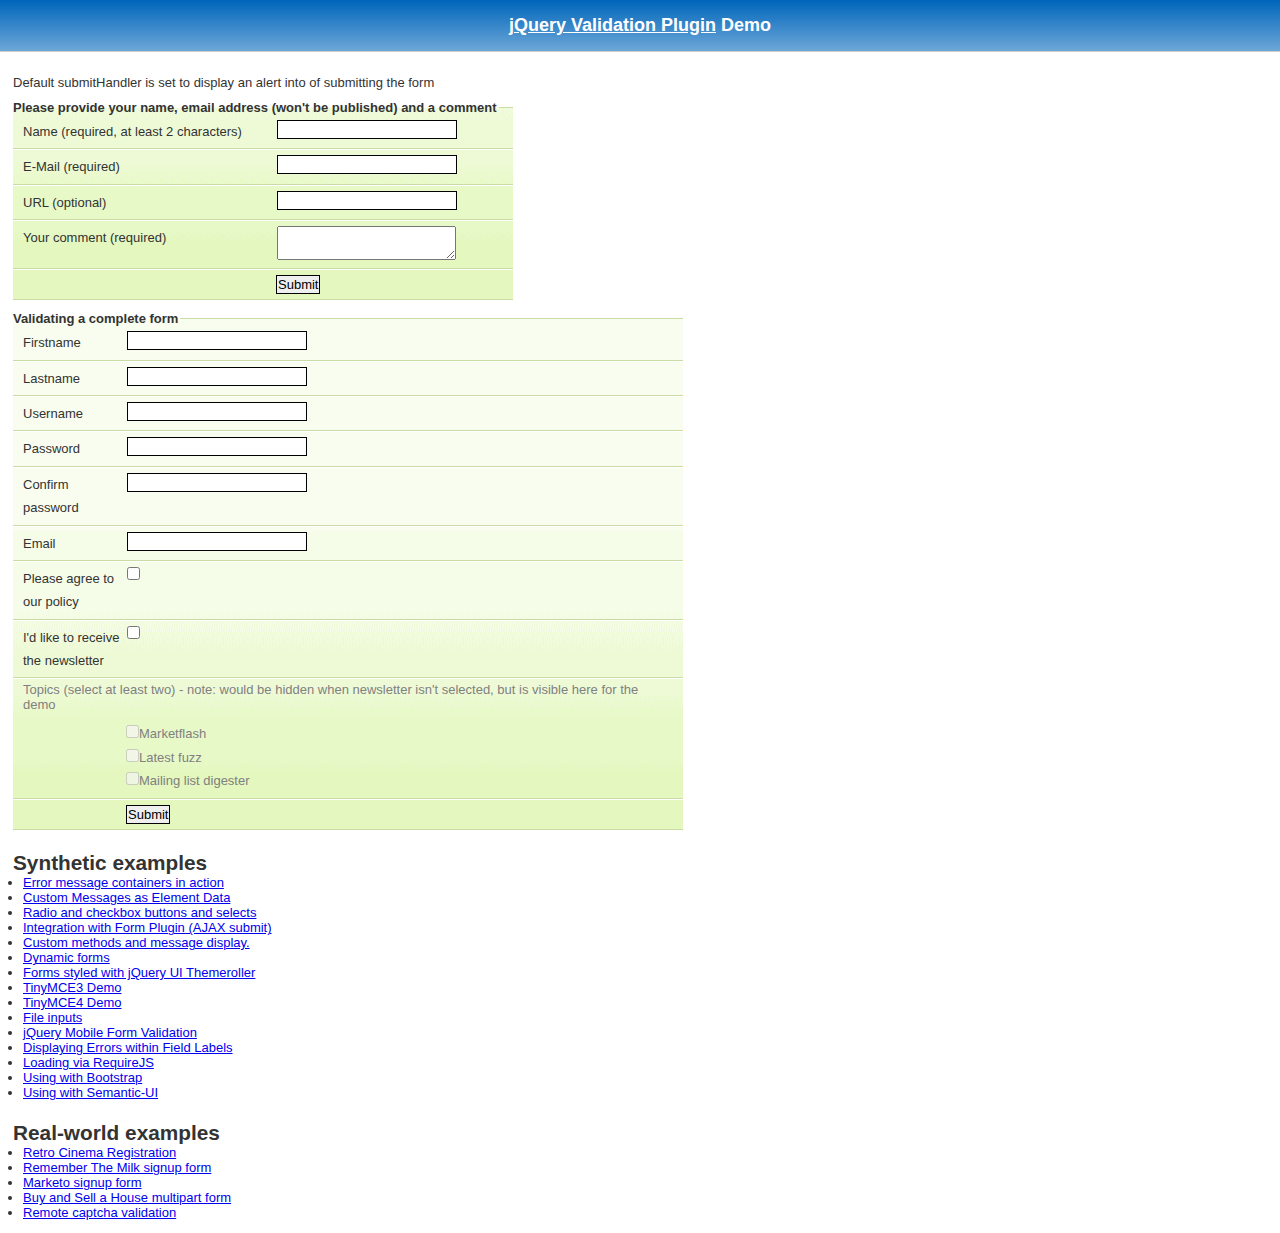
<file: juery-validation/demo/index.html>
<!DOCTYPE html>
<html lang="en">
<head>
	<meta charset="utf-8">
	<title>jQuery validation plug-in - main demo</title>
	<link rel="stylesheet" href="css/screen.css">
	<script src="../lib/jquery.js"></script>
	<script src="../dist/jquery.validate.js"></script>
	<script>
	$.validator.setDefaults({
		submitHandler: function() {
			alert("submitted!");
		}
	});

	$().ready(function() {
		// validate the comment form when it is submitted
		$("#commentForm").validate();

		// validate signup form on keyup and submit
		$("#signupForm").validate({
			rules: {
				firstname: "required",
				lastname: "required",
				username: {
					required: true,
					minlength: 2
				},
				password: {
					required: true,
					minlength: 5
				},
				confirm_password: {
					required: true,
					minlength: 5,
					equalTo: "#password"
				},
				email: {
					required: true,
					email: true
				},
				topic: {
					required: "#newsletter:checked",
					minlength: 2
				},
				agree: "required"
			},
			messages: {
				firstname: "Please enter your firstname",
				lastname: "Please enter your lastname",
				username: {
					required: "Please enter a username",
					minlength: "Your username must consist of at least 2 characters"
				},
				password: {
					required: "Please provide a password",
					minlength: "Your password must be at least 5 characters long"
				},
				confirm_password: {
					required: "Please provide a password",
					minlength: "Your password must be at least 5 characters long",
					equalTo: "Please enter the same password as above"
				},
				email: "Please enter a valid email address",
				agree: "Please accept our policy",
				topic: "Please select at least 2 topics"
			}
		});

		// propose username by combining first- and lastname
		$("#username").focus(function() {
			var firstname = $("#firstname").val();
			var lastname = $("#lastname").val();
			if (firstname && lastname && !this.value) {
				this.value = firstname + "." + lastname;
			}
		});

		//code to hide topic selection, disable for demo
		var newsletter = $("#newsletter");
		// newsletter topics are optional, hide at first
		var inital = newsletter.is(":checked");
		var topics = $("#newsletter_topics")[inital ? "removeClass" : "addClass"]("gray");
		var topicInputs = topics.find("input").attr("disabled", !inital);
		// show when newsletter is checked
		newsletter.click(function() {
			topics[this.checked ? "removeClass" : "addClass"]("gray");
			topicInputs.attr("disabled", !this.checked);
		});
	});
	</script>
	<style>
	#commentForm {
		width: 500px;
	}
	#commentForm label {
		width: 250px;
	}
	#commentForm label.error, #commentForm input.submit {
		margin-left: 253px;
	}
	#signupForm {
		width: 670px;
	}
	#signupForm label.error {
		margin-left: 10px;
		width: auto;
		display: inline;
	}
	#newsletter_topics label.error {
		display: none;
		margin-left: 103px;
	}
	</style>
</head>
<body>
<h1 id="banner"><a href="https://jqueryvalidation.org/">jQuery Validation Plugin</a> Demo</h1>
<div id="main">
	<p>Default submitHandler is set to display an alert into of submitting the form</p>
	<form class="cmxform" id="commentForm" method="get" action="">
		<fieldset>
			<legend>Please provide your name, email address (won't be published) and a comment</legend>
			<p>
				<label for="cname">Name (required, at least 2 characters)</label>
				<input id="cname" name="name" minlength="2" type="text" required>
			</p>
			<p>
				<label for="cemail">E-Mail (required)</label>
				<input id="cemail" type="email" name="email" required>
			</p>
			<p>
				<label for="curl">URL (optional)</label>
				<input id="curl" type="url" name="url">
			</p>
			<p>
				<label for="ccomment">Your comment (required)</label>
				<textarea id="ccomment" name="comment" required></textarea>
			</p>
			<p>
				<input class="submit" type="submit" value="Submit">
			</p>
		</fieldset>
	</form>
	<form class="cmxform" id="signupForm" method="get" action="">
		<fieldset>
			<legend>Validating a complete form</legend>
			<p>
				<label for="firstname">Firstname</label>
				<input id="firstname" name="firstname" type="text">
			</p>
			<p>
				<label for="lastname">Lastname</label>
				<input id="lastname" name="lastname" type="text">
			</p>
			<p>
				<label for="username">Username</label>
				<input id="username" name="username" type="text">
			</p>
			<p>
				<label for="password">Password</label>
				<input id="password" name="password" type="password">
			</p>
			<p>
				<label for="confirm_password">Confirm password</label>
				<input id="confirm_password" name="confirm_password" type="password">
			</p>
			<p>
				<label for="email">Email</label>
				<input id="email" name="email" type="email">
			</p>
			<p>
				<label for="agree">Please agree to our policy</label>
				<input type="checkbox" class="checkbox" id="agree" name="agree">
			</p>
			<p>
				<label for="newsletter">I'd like to receive the newsletter</label>
				<input type="checkbox" class="checkbox" id="newsletter" name="newsletter">
			</p>
			<fieldset id="newsletter_topics">
				<legend>Topics (select at least two) - note: would be hidden when newsletter isn't selected, but is visible here for the demo</legend>
				<label for="topic_marketflash">
					<input type="checkbox" id="topic_marketflash" value="marketflash" name="topic">Marketflash
				</label>
				<label for="topic_fuzz">
					<input type="checkbox" id="topic_fuzz" value="fuzz" name="topic">Latest fuzz
				</label>
				<label for="topic_digester">
					<input type="checkbox" id="topic_digester" value="digester" name="topic">Mailing list digester
				</label>
				<label for="topic" class="error">Please select at least two topics you'd like to receive.</label>
			</fieldset>
			<p>
				<input class="submit" type="submit" value="Submit">
			</p>
		</fieldset>
	</form>
	<h3>Synthetic examples</h3>
	<ul>
		<li><a href="errorcontainer-demo.html">Error message containers in action</a>
		</li>
		<li><a href="custom-messages-data-demo.html">Custom Messages as Element Data</a>
		</li>
		<li><a href="radio-checkbox-select-demo.html">Radio and checkbox buttons and selects</a>
		</li>
		<li><a href="ajaxSubmit-integration-demo.html">Integration with Form Plugin (AJAX submit)</a>
		</li>
		<li><a href="custom-methods-demo.html">Custom methods and message display.</a>
		</li>
		<li><a href="dynamic-totals.html">Dynamic forms</a>
		</li>
		<li><a href="themerollered.html">Forms styled with jQuery UI Themeroller</a>
		</li>
		<li><a href="tinymce/">TinyMCE3 Demo</a>
		</li>
		<li><a href="tinymce4/">TinyMCE4 Demo</a>
		</li>
		<li><a href="file_input.html">File inputs</a>
		</li>
		<li><a href="jquerymobile.html">jQuery Mobile Form Validation</a>
		</li>
		<li><a href="errors-within-labels.html">Displaying Errors within Field Labels</a>
		</li>
		<li><a href="requirejs/index.html">Loading via RequireJS</a>
		</li>
		<li><a href="bootstrap/index.html">Using with Bootstrap</a>
		</li>
		<li><a href="semantic-ui/index.html">Using with Semantic-UI</a>
		</li>
	</ul>
	<h3>Real-world examples</h3>
	<ul>
		<li><a href="cinema/">Retro Cinema Registration</a></li>
		<li><a href="milk/">Remember The Milk signup form</a></li>
		<li><a href="marketo/">Marketo signup form</a></li>
		<li><a href="multipart/">Buy and Sell a House multipart form</a></li>
		<li><a href="captcha/">Remote captcha validation</a></li>
	</ul>
</div>
</body>
</html>
</file>
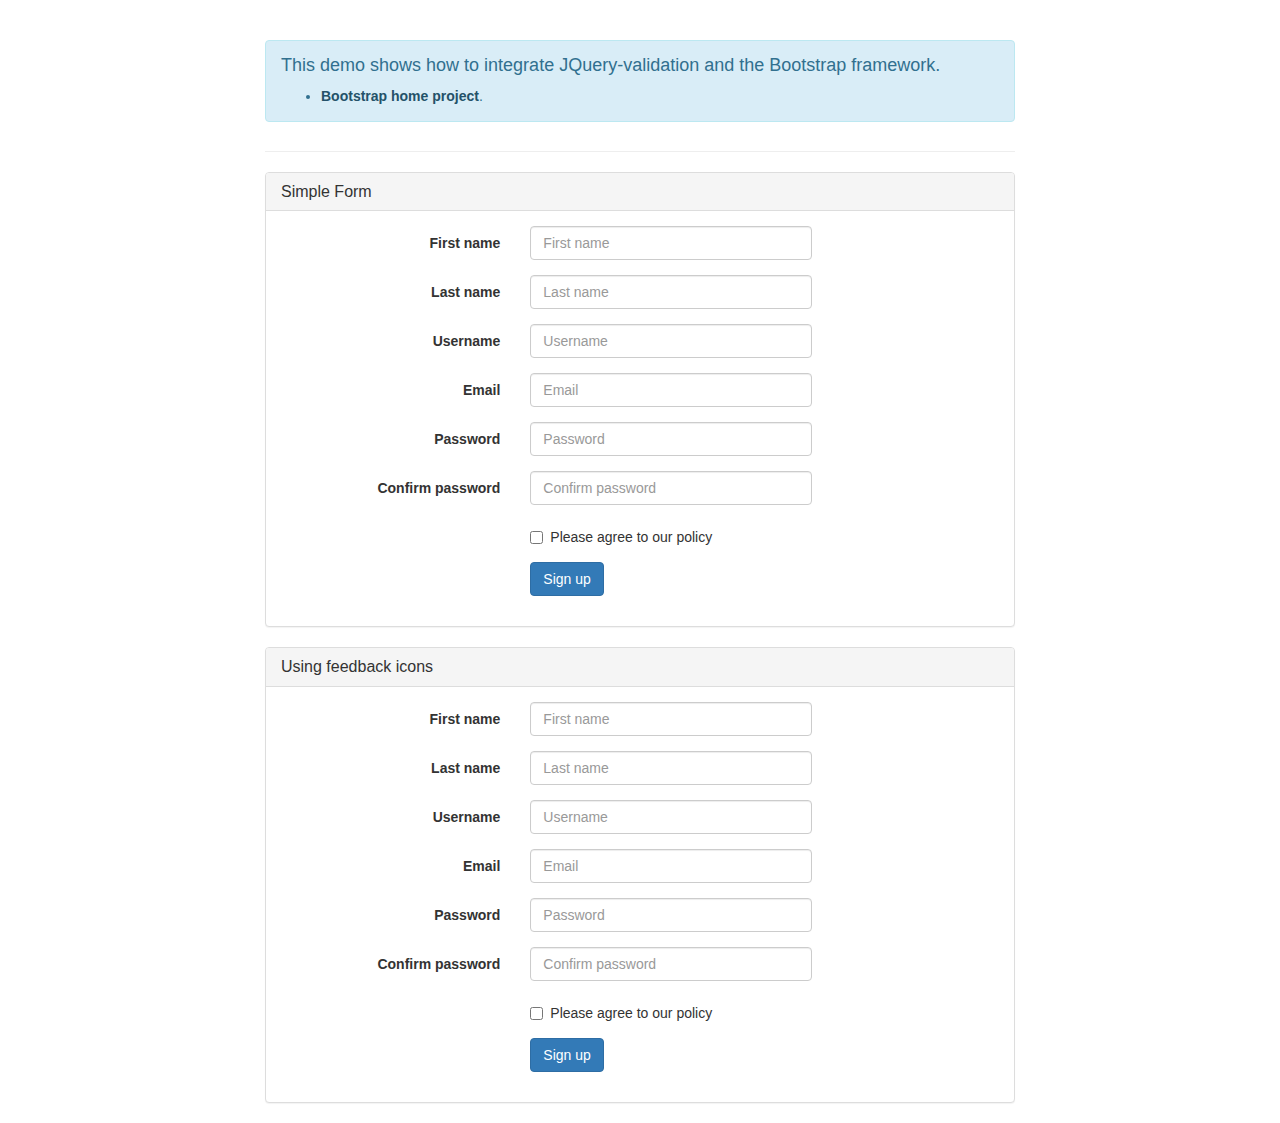
<file: juery-validation/demo/bootstrap/index.html>
<!DOCTYPE html>
<html>
<head>
	<title>JQuery-validation demo | Bootstrap</title>

	<link rel="stylesheet" href="https://maxcdn.bootstrapcdn.com/bootstrap/3.3.5/css/bootstrap.min.css" />

	<script type="text/javascript" src="../../lib/jquery-1.11.1.js"></script>
	<script type="text/javascript" src="../../dist/jquery.validate.js"></script>
</head>
<body>
	<div class="container">
		<div class="row">
			<div class="col-sm-8 col-sm-offset-2">
				<div class="page-header">
					<div class="alert alert-info" role="alert">
						<h4>This demo shows how to integrate JQuery-validation and the Bootstrap framework.</h4>
						<ul>
							<li><a href="https://getbootstrap.com/" class="alert-link">Bootstrap home project</a>.</li>
						</ul>
					</div>
				</div>

				<div class="panel panel-default">
					<div class="panel-heading">
						<h3 class="panel-title">Simple Form</h3>
					</div>
					<div class="panel-body">
						<form id="signupForm" method="post" class="form-horizontal" action="">
							<div class="form-group">
								<label class="col-sm-4 control-label" for="firstname">First name</label>
								<div class="col-sm-5">
									<input type="text" class="form-control" id="firstname" name="firstname" placeholder="First name" />
								</div>
							</div>

							<div class="form-group">
								<label class="col-sm-4 control-label" for="lastname">Last name</label>
								<div class="col-sm-5">
									<input type="text" class="form-control" id="lastname" name="lastname" placeholder="Last name" />
								</div>
							</div>

							<div class="form-group">
								<label class="col-sm-4 control-label" for="username">Username</label>
								<div class="col-sm-5">
									<input type="text" class="form-control" id="username" name="username" placeholder="Username" />
								</div>
							</div>

							<div class="form-group">
								<label class="col-sm-4 control-label" for="email">Email</label>
								<div class="col-sm-5">
									<input type="text" class="form-control" id="email" name="email" placeholder="Email" />
								</div>
							</div>

							<div class="form-group">
								<label class="col-sm-4 control-label" for="password">Password</label>
								<div class="col-sm-5">
									<input type="password" class="form-control" id="password" name="password" placeholder="Password" />
								</div>
							</div>

							<div class="form-group">
								<label class="col-sm-4 control-label" for="confirm_password">Confirm password</label>
								<div class="col-sm-5">
									<input type="password" class="form-control" id="confirm_password" name="confirm_password" placeholder="Confirm password" />
								</div>
							</div>

							<div class="form-group">
								<div class="col-sm-5 col-sm-offset-4">
									<div class="checkbox">
										<label>
											<input type="checkbox" id="agree" name="agree" value="agree" />Please agree to our policy
										</label>
									</div>
								</div>
							</div>

							<div class="form-group">
								<div class="col-sm-9 col-sm-offset-4">
									<button type="submit" class="btn btn-primary" name="signup" value="Sign up">Sign up</button>
								</div>
							</div>
						</form>
					</div>
				</div>

				<div class="panel panel-default">
					<div class="panel-heading">
						<h3 class="panel-title">Using feedback icons</h3>
					</div>
					<div class="panel-body">
						<form id="signupForm1" method="post" class="form-horizontal" action="">
							<div class="form-group">
								<label class="col-sm-4 control-label" for="firstname1">First name</label>
								<div class="col-sm-5">
									<input type="text" class="form-control" id="firstname1" name="firstname1" placeholder="First name" />
								</div>
							</div>

							<div class="form-group">
								<label class="col-sm-4 control-label" for="lastname1">Last name</label>
								<div class="col-sm-5">
									<input type="text" class="form-control" id="lastname1" name="lastname1" placeholder="Last name" />
								</div>
							</div>

							<div class="form-group">
								<label class="col-sm-4 control-label" for="username1">Username</label>
								<div class="col-sm-5">
									<input type="text" class="form-control" id="username1" name="username1" placeholder="Username" />
								</div>
							</div>

							<div class="form-group">
								<label class="col-sm-4 control-label" for="email1">Email</label>
								<div class="col-sm-5">
									<input type="text" class="form-control" id="email1" name="email1" placeholder="Email" />
								</div>
							</div>

							<div class="form-group">
								<label class="col-sm-4 control-label" for="password1">Password</label>
								<div class="col-sm-5">
									<input type="password" class="form-control" id="password1" name="password1" placeholder="Password" />
								</div>
							</div>

							<div class="form-group">
								<label class="col-sm-4 control-label" for="confirm_password1">Confirm password</label>
								<div class="col-sm-5">
									<input type="password" class="form-control" id="confirm_password1" name="confirm_password1" placeholder="Confirm password" />
								</div>
							</div>

							<div class="form-group">
								<div class="col-sm-5 col-sm-offset-4">
									<div class="checkbox">
										<label>
											<input type="checkbox" id="agree1" name="agree1" value="agree" />Please agree to our policy
										</label>
									</div>
								</div>
							</div>

							<div class="form-group">
								<div class="col-sm-9 col-sm-offset-4">
									<button type="submit" class="btn btn-primary" name="signup1" value="Sign up">Sign up</button>
								</div>
							</div>
						</form>
					</div>
				</div>
			</div>
		</div>
	</div>
	<script type="text/javascript">
		$.validator.setDefaults( {
			submitHandler: function () {
				alert( "submitted!" );
			}
		} );

		$( document ).ready( function () {
			$( "#signupForm" ).validate( {
				rules: {
					firstname: "required",
					lastname: "required",
					username: {
						required: true,
						minlength: 2
					},
					password: {
						required: true,
						minlength: 5
					},
					confirm_password: {
						required: true,
						minlength: 5,
						equalTo: "#password"
					},
					email: {
						required: true,
						email: true
					},
					agree: "required"
				},
				messages: {
					firstname: "Please enter your firstname",
					lastname: "Please enter your lastname",
					username: {
						required: "Please enter a username",
						minlength: "Your username must consist of at least 2 characters"
					},
					password: {
						required: "Please provide a password",
						minlength: "Your password must be at least 5 characters long"
					},
					confirm_password: {
						required: "Please provide a password",
						minlength: "Your password must be at least 5 characters long",
						equalTo: "Please enter the same password as above"
					},
					email: "Please enter a valid email address",
					agree: "Please accept our policy"
				},
				errorElement: "em",
				errorPlacement: function ( error, element ) {
					// Add the `help-block` class to the error element
					error.addClass( "help-block" );

					if ( element.prop( "type" ) === "checkbox" ) {
						error.insertAfter( element.parent( "label" ) );
					} else {
						error.insertAfter( element );
					}
				},
				highlight: function ( element, errorClass, validClass ) {
					$( element ).parents( ".col-sm-5" ).addClass( "has-error" ).removeClass( "has-success" );
				},
				unhighlight: function (element, errorClass, validClass) {
					$( element ).parents( ".col-sm-5" ).addClass( "has-success" ).removeClass( "has-error" );
				}
			} );

			$( "#signupForm1" ).validate( {
				rules: {
					firstname1: "required",
					lastname1: "required",
					username1: {
						required: true,
						minlength: 2
					},
					password1: {
						required: true,
						minlength: 5
					},
					confirm_password1: {
						required: true,
						minlength: 5,
						equalTo: "#password1"
					},
					email1: {
						required: true,
						email: true
					},
					agree1: "required"
				},
				messages: {
					firstname1: "Please enter your firstname",
					lastname1: "Please enter your lastname",
					username1: {
						required: "Please enter a username",
						minlength: "Your username must consist of at least 2 characters"
					},
					password1: {
						required: "Please provide a password",
						minlength: "Your password must be at least 5 characters long"
					},
					confirm_password1: {
						required: "Please provide a password",
						minlength: "Your password must be at least 5 characters long",
						equalTo: "Please enter the same password as above"
					},
					email1: "Please enter a valid email address",
					agree1: "Please accept our policy"
				},
				errorElement: "em",
				errorPlacement: function ( error, element ) {
					// Add the `help-block` class to the error element
					error.addClass( "help-block" );

					// Add `has-feedback` class to the parent div.form-group
					// in order to add icons to inputs
					element.parents( ".col-sm-5" ).addClass( "has-feedback" );

					if ( element.prop( "type" ) === "checkbox" ) {
						error.insertAfter( element.parent( "label" ) );
					} else {
						error.insertAfter( element );
					}

					// Add the span element, if doesn't exists, and apply the icon classes to it.
					if ( !element.next( "span" )[ 0 ] ) {
						$( "<span class='glyphicon glyphicon-remove form-control-feedback'></span>" ).insertAfter( element );
					}
				},
				success: function ( label, element ) {
					// Add the span element, if doesn't exists, and apply the icon classes to it.
					if ( !$( element ).next( "span" )[ 0 ] ) {
						$( "<span class='glyphicon glyphicon-ok form-control-feedback'></span>" ).insertAfter( $( element ) );
					}
				},
				highlight: function ( element, errorClass, validClass ) {
					$( element ).parents( ".col-sm-5" ).addClass( "has-error" ).removeClass( "has-success" );
					$( element ).next( "span" ).addClass( "glyphicon-remove" ).removeClass( "glyphicon-ok" );
				},
				unhighlight: function ( element, errorClass, validClass ) {
					$( element ).parents( ".col-sm-5" ).addClass( "has-success" ).removeClass( "has-error" );
					$( element ).next( "span" ).addClass( "glyphicon-ok" ).removeClass( "glyphicon-remove" );
				}
			} );
		} );
	</script>
</body>
</html>
</file>
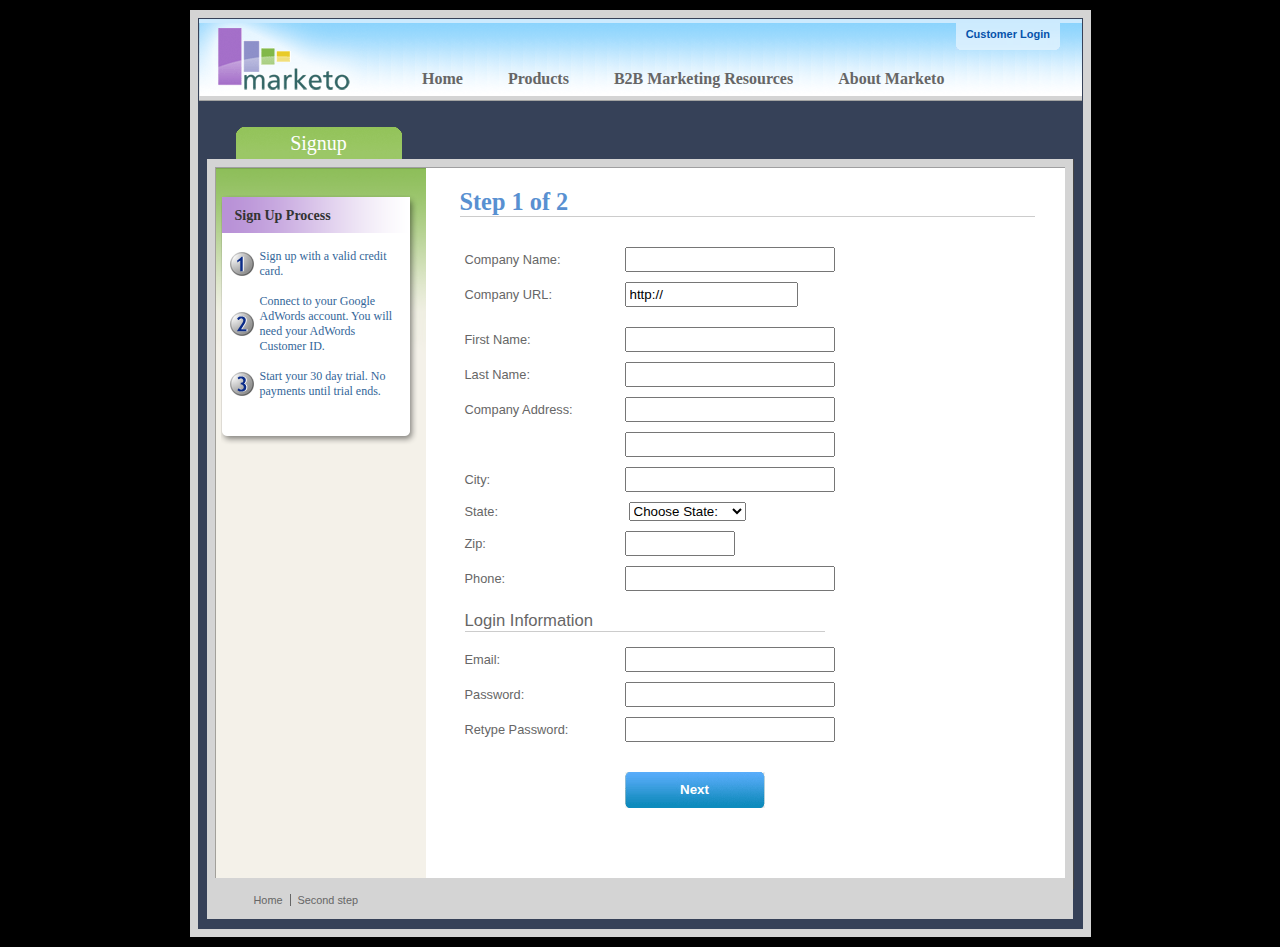
<file: juery-validation/demo/marketo/index.html>
<!DOCTYPE html>
<html lang="en">
<head>
	<meta charset="utf-8">
	<title>Subscription Signup | Marketo</title>
	<script src="../../lib/jquery.js"></script>
	<script src="../../lib/jquery.mockjax.js"></script>
	<script src="../../dist/jquery.validate.js"></script>
	<script src="jquery.maskedinput.js"></script>
	<script src="mktSignup.js"></script>
	<link rel="stylesheet" href="stylesheet.css">
</head>
<body>
<!-- start page wrapper -->
<div id="letterbox">
	<!-- start header container -->
	<div id="header-background">
		<div class="nav-global-container">
			<div class="login">
				<a href="#">
					<span></span>Customer Login</a>
			</div>
			<div class="logo">
				<a href="#">
					<img src="images/logo_marketo.gif" width="168" height="73" alt="Marketo">
				</a>
			</div>
			<div class="nav-global">
				<ul>
					<li>
						<a href="#" class="nav-g01">
							<span></span>Home</a>
					</li>
					<li>
						<a href="#" class="nav-g02">
							<span></span>Products</a>
					</li>
					<li>
						<a href="#" class="nav-g04">
							<span></span>B2B Marketing Resources</a>
					</li>
					<li>
						<a href="#" class="nav-g05">
							<span></span>About Marketo</a>
					</li>
				</ul>
			</div>
		</div>
	</div>
	<!-- end header container -->
	<div class="line-grey-tier"></div>
	<!-- start page container 2 div-->
	<div id="page-container" class="resize">
		<div id="page-content-inner" class="resize">
			<!-- start col-main -->
			<div id="col-main" class="resize" style="">
				<!-- start main content -->
				<div class="main-content resize">
					<div class="action-container" style="display:none;"></div>
					<h1>Step 1 of 2</h1>
					<p>
					</p>
					<br clear="all">
					<div>
						<form id="profileForm" type="actionForm" action="step2.htm" method="get">
							<div class="error" style="display:none;">
								<img src="images/warning.gif" alt="Warning!" width="24" height="24" style="float:left; margin: -5px 10px 0px 0px;">
								<span></span>.
								<br clear="all">
							</div>
							<table cellpadding="0" cellspacing="0" border="0">
								<tr>
									<td class="label">
										<label for="co_name">Company Name:</label>
									</td>
									<td class="field">
										<input id="co_name" class="required" maxlength="40" name="co_name" size="20" type="text" tabindex="1" value="">
									</td>
								</tr>
								<tr>
									<td class="label">
										<label for="co_url">Company URL:</label>
									</td>
									<td class="field">
										<input id="co_url" class="required defaultInvalid url" maxlength="40" name="co_url" style="width:163px" type="text" tabindex="2" value="http://">
									</td>
								</tr>
								<tr>
									<td>
									<td>
								</tr>
								<tr>
									<td class="label">
										<label for="first_name">First Name:</label>
									</td>
									<td class="field">
										<input id="first_name" class="required" maxlength="40" name="first_name" size="20" type="text" tabindex="3" value="">
									</td>
								</tr>
								<tr>
									<td class="label">
										<label for="last_name">Last Name:</label>
									</td>
									<td class="field">
										<input id="last_name" class="required" maxlength="40" name="last_name" size="20" type="text" tabindex="4" value="">
									</td>
								</tr>
								<tr>
									<td class="label">
										<label for="address1">Company Address:</label>
									</td>
									<td class="field">
										<input maxlength="40" class="required" name="address1" size="20" type="text" tabindex="5" value="">
									</td>
								</tr>
								<tr>
									<td class="label"></td>
									<td class="field">
										<input maxlength="40" name="address2" size="20" type="text" tabindex="6" value="">
									</td>
								</tr>
								<tr>
									<td class="label">
										<label for="city">City:</label>
									</td>
									<td class="field">
										<input maxlength="40" class="required" name="city" size="20" type="text" tabindex="7" value="">
									</td>
								</tr>
								<tr>
									<td class="label">
										<label for="state">State:</label>
									</td>
									<td class="field">
										<select id="state" class="required" name="state" style="margin-left: 4px;" tabindex="8">
											<option value="">Choose State:</option>
											<option value="AL">Alabama</option>
											<option value="AK">Alaska</option>
											<option value="AZ">Arizona</option>
											<option value="AR">Arkansas</option>
											<option value="CA">California</option>
											<option value="CO">Colorado</option>
											<option value="CT">Connecticut</option>
											<option value="DE">Delaware</option>
											<option value="FL">Florida</option>
											<option value="GA">Georgia</option>
											<option value="HI">Hawaii</option>
											<option value="ID">Idaho</option>
											<option value="IL">Illinois</option>
											<option value="IN">Indiana</option>
											<option value="IA">Iowa</option>
											<option value="KS">Kansas</option>
											<option value="KY">Kentucky</option>
											<option value="LA">Louisiana</option>
											<option value="ME">Maine</option>
											<option value="MD">Maryland</option>
											<option value="MA">Massachusetts</option>
											<option value="MI">Michigan</option>
											<option value="MN">Minnesota</option>
											<option value="MS">Mississippi</option>
											<option value="MO">Missouri</option>
											<option value="MT">Montana</option>
											<option value="NE">Nebraska</option>
											<option value="NV">Nevada</option>
											<option value="NH">New Hampshire</option>
											<option value="NJ">New Jersey</option>
											<option value="NM">New Mexico</option>
											<option value="NY">New York</option>
											<option value="NC">North Carolina</option>
											<option value="ND">North Dakota</option>
											<option value="OH">Ohio</option>
											<option value="OK">Oklahoma</option>
											<option value="OR">Oregon</option>
											<option value="PA">Pennsylvania</option>
											<option value="RI">Rhode Island</option>
											<option value="SC">South Carolina</option>
											<option value="SD">South Dakota</option>
											<option value="TN">Tennessee</option>
											<option value="TX">Texas</option>
											<option value="UT">Utah</option>
											<option value="VT">Vermont</option>
											<option value="VA">Virginia</option>
											<option value="WA">Washington</option>
											<option value="WV">West Virginia</option>
											<option value="WI">Wisconsin</option>
											<option value="WY">Wyoming</option>
										</select>
									</td>
								</tr>
								<tr>
									<td class="label">
										<label for="zip">Zip:</label>
									</td>
									<td class="field">
										<input maxlength="10" name="zip" style="width: 100px" type="text" class="required zipcode" tabindex="9" value="">
									</td>
								</tr>
								<tr>
									<td class="label">
										<label for="phone">Phone:</label>
									</td>
									<td class="field">
										<input id="phone" maxlength="14" name="phone" type="text" class="required phone" tabindex="10" value="">
									</td>
								</tr>
								<tr>
									<td colspan="2">
										<h2 style="border-bottom: 1px solid #CCCCCC;">Login Information</h2>
									</td>
								</tr>
								<tr>
									<td class="label">
										<label for="email">Email:</label>
									</td>
									<td class="field">
										<input id="email" class="required email" remote="emails.action" maxlength="40" name="email" size="20" type="text" tabindex="11" value="">
									</td>
								</tr>
								<tr>
									<td class="label">
										<label for="password1">Password:</label>
									</td>
									<td class="field">
										<input id="password1" class="required password" maxlength="40" name="password1" size="20" type="password" tabindex="12" value="">
									</td>
								</tr>
								<tr>
									<td class="label">
										<label for="password2">Retype Password:</label>
									</td>
									<td class="field">
										<input id="password2" class="required" equalTo="#password1" maxlength="40" name="password2" size="20" type="password" tabindex="13" value="">
										<div class="formError"></div>
									</td>
								</tr>
								<tr>
									<td></td>
									<td>
										<div class="buttonSubmit">
											<span></span>
											<input class="formButton" type="submit" value="Next" style="width: 140px" tabindex="14">
										</div>
									</td>
								</tr>
							</table>
							<br>
							<br>
						</form>
						<br clear="all">
					</div>
				</div>
				<!-- end main content -->
				<br>
			</div>
			<!-- end col-main -->
			<!-- start left col -->
			<div id="col-left" class="nav-left-back empty resize" style="position: absolute; min-height: 450px;">
				<div class="col-left-header-tab" style="position: absolute;">Signup</div>
				<div class="nav-left"></div>
				<div class="left-nav-callout png" style="top: 15px; margin-bottom: 100px;">
					<img src="images/left-nav-callout-long.png" class="png" alt="">
					<h6>Sign Up Process</h6>
					<a style="background-image: url(images/step1-24.gif); font-weight: normal; text-decoration: none; cursor: default;">Sign up with a valid credit card.</a>
					<a style="background-image: url(images/step2-24.gif); font-weight: normal; text-decoration: none; cursor: default;">Connect to your Google AdWords account.  You will need your AdWords Customer ID.</a>
					<a style="background-image: url(images/step3-24.gif); font-weight: normal; text-decoration: none; cursor: default;">Start your 30 day trial.  No payments until trial ends.</a>
				</div>
				<div class="footerAddress">
					<b>Marketo Inc.</b>
					<br>1710 S. Amphlett Blvd.
					<br>San Mateo, CA 94402 USA
					<br>
				</div>
				<br clear="all">
			</div>
			<!-- end left col -->
		</div>
	</div>
	<!-- end page container 2 divs-->
	<div id="footer-container" align="center">
		<div class="footer">
			<ul>
				<li><a href="..">Home</a>
				</li>
				<li class="line-off"><a href="step2.htm">Second step</a>
				</li>
			</ul>
		</div>
	</div>
	<!-- end page wrapper -->
</div>
</body>
</html>
</file>
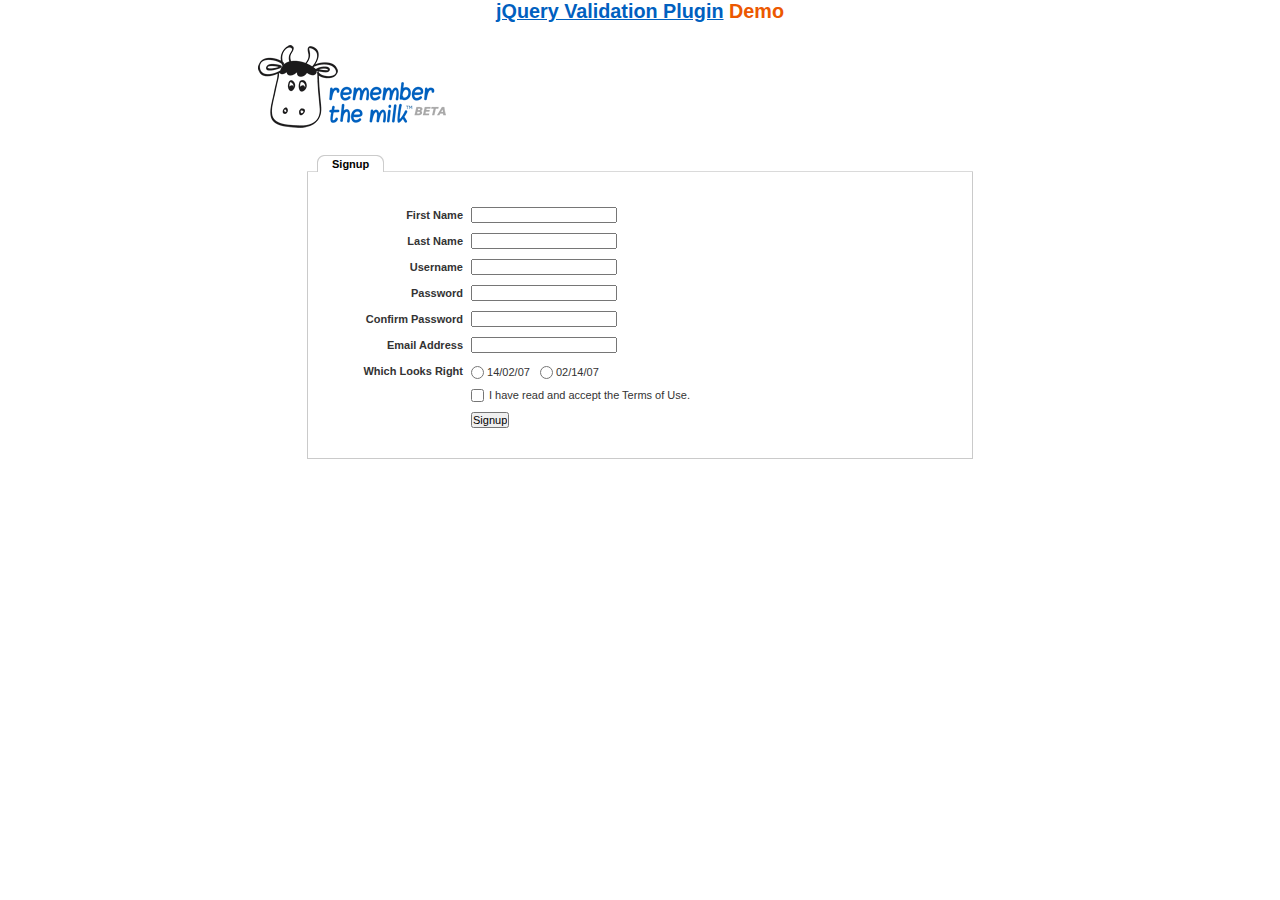
<file: juery-validation/demo/milk/index.html>
<!DOCTYPE html>
<html lang="en">
<head>
	<meta charset="utf-8">
	<title>Remember The Milk signup form - jQuery Validate plugin demo - with friendly permission from the RTM team</title>
	<link rel="stylesheet" href="milk.css">
	<script src="../../lib/jquery.js"></script>
	<script src="../../lib/jquery.mockjax.js"></script>
	<script src="../../dist/jquery.validate.js"></script>
	<script>
	$(document).ready(function() {
		$.mockjax({
			url: "emails.action",
			response: function(settings) {
				var email = settings.data.email,
					emails = ["glen@marketo.com", "george@bush.gov", "me@god.com", "aboutface@cooper.com", "steam@valve.com", "bill@gates.com"];
				this.responseText = "true";
				if ($.inArray(email, emails) !== -1) {
					this.responseText = "false";
				}
			},
			responseTime: 500
		});

		$.mockjax({
			url: "users.action",
			response: function(settings) {
				var user = settings.data.username,
					users = ["asdf", "Peter", "Peter2", "George"];
				this.responseText = "true";
				if ($.inArray(user, users) !== -1) {
					this.responseText = "false";
				}
			},
			responseTime: 500
		});

		// validate signup form on keyup and submit
		var validator = $("#signupform").validate({
			rules: {
				firstname: "required",
				lastname: "required",
				username: {
					required: true,
					minlength: 2,
					remote: "users.action"
				},
				password: {
					required: true,
					minlength: 5
				},
				password_confirm: {
					required: true,
					minlength: 5,
					equalTo: "#password"
				},
				email: {
					required: true,
					email: true,
					remote: "emails.action"
				},
				dateformat: "required",
				terms: "required"
			},
			messages: {
				firstname: "Enter your firstname",
				lastname: "Enter your lastname",
				username: {
					required: "Enter a username",
					minlength: jQuery.validator.format("Enter at least {0} characters"),
					remote: jQuery.validator.format("{0} is already in use")
				},
				password: {
					required: "Provide a password",
					minlength: jQuery.validator.format("Enter at least {0} characters")
				},
				password_confirm: {
					required: "Repeat your password",
					minlength: jQuery.validator.format("Enter at least {0} characters"),
					equalTo: "Enter the same password as above"
				},
				email: {
					required: "Please enter a valid email address",
					minlength: "Please enter a valid email address",
					remote: jQuery.validator.format("{0} is already in use")
				},
				dateformat: "Choose your preferred dateformat",
				terms: " "
			},
			// the errorPlacement has to take the table layout into account
			errorPlacement: function(error, element) {
				if (element.is(":radio"))
					error.appendTo(element.parent().next().next());
				else if (element.is(":checkbox"))
					error.appendTo(element.next());
				else
					error.appendTo(element.parent().next());
			},
			// specifying a submitHandler prevents the default submit, good for the demo
			submitHandler: function() {
				alert("submitted!");
			},
			// set this class to error-labels to indicate valid fields
			success: function(label) {
				// set &nbsp; as text for IE
				label.html("&nbsp;").addClass("checked");
			},
			highlight: function(element, errorClass) {
				$(element).parent().next().find("." + errorClass).removeClass("checked");
			}
		});

		// propose username by combining first- and lastname
		$("#username").focus(function() {
			var firstname = $("#firstname").val();
			var lastname = $("#lastname").val();
			if (firstname && lastname && !this.value) {
				this.value = (firstname + "." + lastname).toLowerCase();
			}
		});
	});
	</script>
</head>
<body>
<h1 id="banner"><a href="https://jqueryvalidation.org/">jQuery Validation Plugin</a> Demo</h1>
<div id="main">
	<div id="content">
		<div id="header">
			<div id="headerlogo">
				<img src="milk.png" alt="Remember The Milk">
			</div>
		</div>
		<div style="clear: both;">
			<div></div>
		</div>
		<div class="content">
			<div id="signupbox">
				<div id="signuptab">
					<ul>
						<li id="signupcurrent"><a href=" ">Signup</a>
						</li>
					</ul>
				</div>
				<div id="signupwrap">
					<form id="signupform" autocomplete="off" method="get" action="">
						<table>
							<tr>
								<td class="label">
									<label id="lfirstname" for="firstname">First Name</label>
								</td>
								<td class="field">
									<input id="firstname" name="firstname" type="text" value="" maxlength="100">
								</td>
								<td class="status"></td>
							</tr>
							<tr>
								<td class="label">
									<label id="llastname" for="lastname">Last Name</label>
								</td>
								<td class="field">
									<input id="lastname" name="lastname" type="text" value="" maxlength="100">
								</td>
								<td class="status"></td>
							</tr>
							<tr>
								<td class="label">
									<label id="lusername" for="username">Username</label>
								</td>
								<td class="field">
									<input id="username" name="username" type="text" value="" maxlength="50">
								</td>
								<td class="status"></td>
							</tr>
							<tr>
								<td class="label">
									<label id="lpassword" for="password">Password</label>
								</td>
								<td class="field">
									<input id="password" name="password" type="password" maxlength="50" value="">
								</td>
								<td class="status"></td>
							</tr>
							<tr>
								<td class="label">
									<label id="lpassword_confirm" for="password_confirm">Confirm Password</label>
								</td>
								<td class="field">
									<input id="password_confirm" name="password_confirm" type="password" maxlength="50" value="">
								</td>
								<td class="status"></td>
							</tr>
							<tr>
								<td class="label">
									<label id="lemail" for="email">Email Address</label>
								</td>
								<td class="field">
									<input id="email" name="email" type="text" value="" maxlength="150">
								</td>
								<td class="status"></td>
							</tr>
							<tr>
								<td class="label">
									<label>Which Looks Right</label>
								</td>
								<td class="field" colspan="2" style="vertical-align: top; padding-top: 2px;">
									<table>
										<tbody>
											<tr>
												<td style="padding-right: 5px;">
													<input id="dateformat_eu" name="dateformat" type="radio" value="0">
													<label id="ldateformat_eu" for="dateformat_eu">14/02/07</label>
												</td>
												<td style="padding-left: 5px;">
													<input id="dateformat_am" name="dateformat" type="radio" value="1">
													<label id="ldateformat_am" for="dateformat_am">02/14/07</label>
												</td>
												<td>
												</td>
											</tr>
										</tbody>
									</table>
								</td>
							</tr>
							<tr>
								<td class="label">&nbsp;</td>
								<td class="field" colspan="2">
									<div id="termswrap">
										<input id="terms" type="checkbox" name="terms">
										<label id="lterms" for="terms">I have read and accept the Terms of Use.</label>
									</div>
									<!-- /termswrap -->
								</td>
							</tr>
							<tr>
								<td class="label">
									<label id="lsignupsubmit" for="signupsubmit">Signup</label>
								</td>
								<td class="field" colspan="2">
									<input id="signupsubmit" name="signup" type="submit" value="Signup">
								</td>
							</tr>
						</table>
					</form>
				</div>
			</div>
		</div>
	</div>
</div>
</body>
</html>
</file>
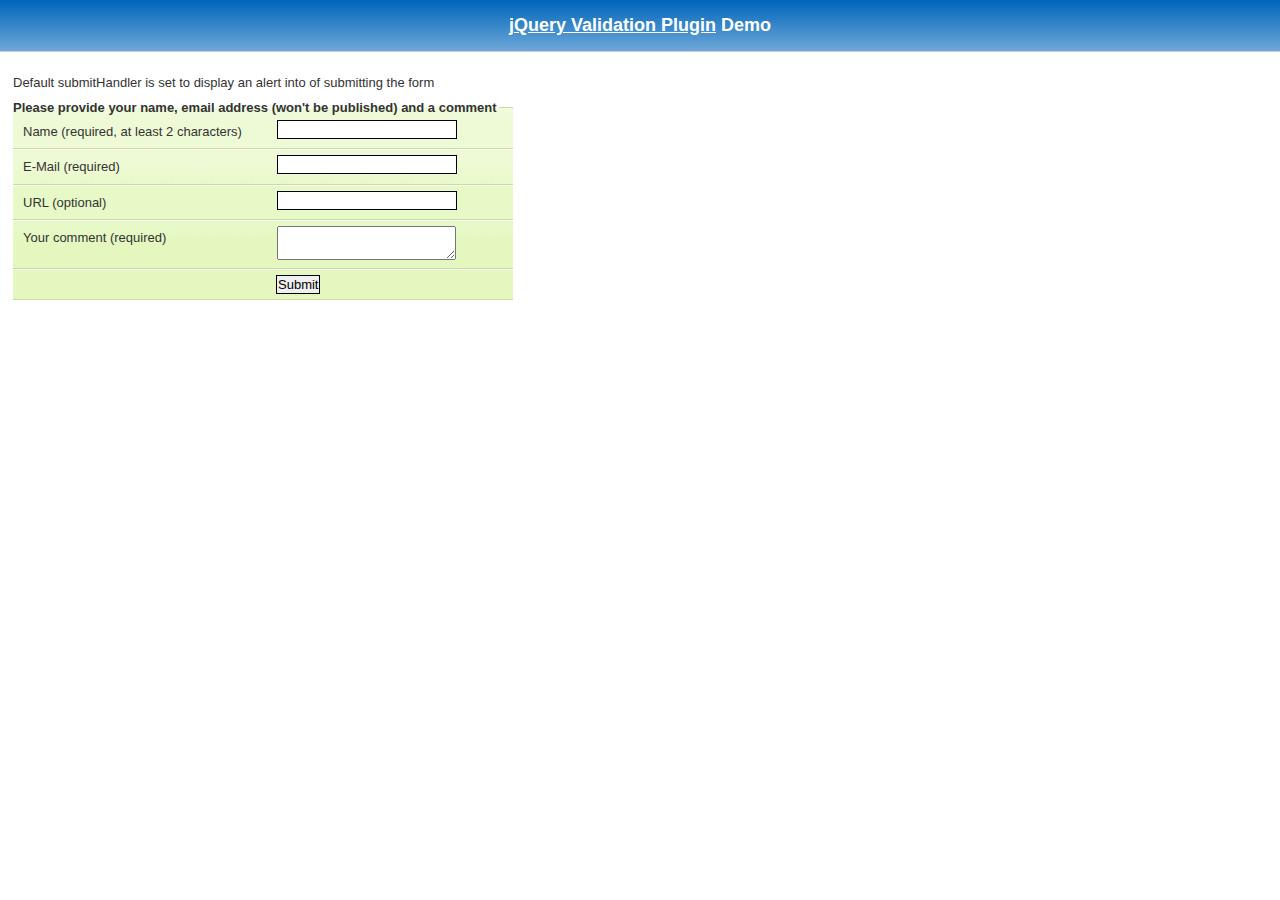
<file: juery-validation/demo/requirejs/index.html>
<!DOCTYPE html>
<html lang="en">
	<head>
		<meta charset="utf-8">
		<title>jQuery validation plug-in - requirejs demo</title>

		<link rel="stylesheet" href="../css/screen.css">

		<style type="text/css">
			#commentForm { width: 500px; }
			#commentForm label { width: 250px; }
			#commentForm label.error, #commentForm input.submit { margin-left: 253px; }
		</style>
</head>
<body>

	<h1 id="banner"><a href="https://jqueryvalidation.org/">jQuery Validation Plugin</a> Demo</h1>
	<div id="main">

		<p>Default submitHandler is set to display an alert into of submitting the form</p>
		<form class="cmxform" id="commentForm" method="get" action="">
			<fieldset>
				<legend>Please provide your name, email address (won't be published) and a comment</legend>
				<p>
					<label for="cname">Name (required, at least 2 characters)</label>
					<input id="cname" name="name" minlength="2" type="text" required>
				</p>
				<p>
					<label for="cemail">E-Mail (required)</label>
					<input id="cemail" type="email" name="email" required>
				</p>
				<p>
					<label for="curl">URL (optional)</label>
					<input id="curl" type="url" name="url">
				</p>
				<p>
					<label for="ccomment">Your comment (required)</label>
					<textarea id="ccomment" name="comment" required></textarea>
				</p>
				<p>
					<input class="submit" type="submit" value="Submit">
				</p>
			</fieldset>
		</form>

		<script>
		var require = {
			paths: {
				"jquery": "../../lib/jquery-3.1.1"
			}
		};
		</script>
		<script src="../../lib/require.js" data-main="app.js"></script>
	</div>
</body>
</html>
</file>
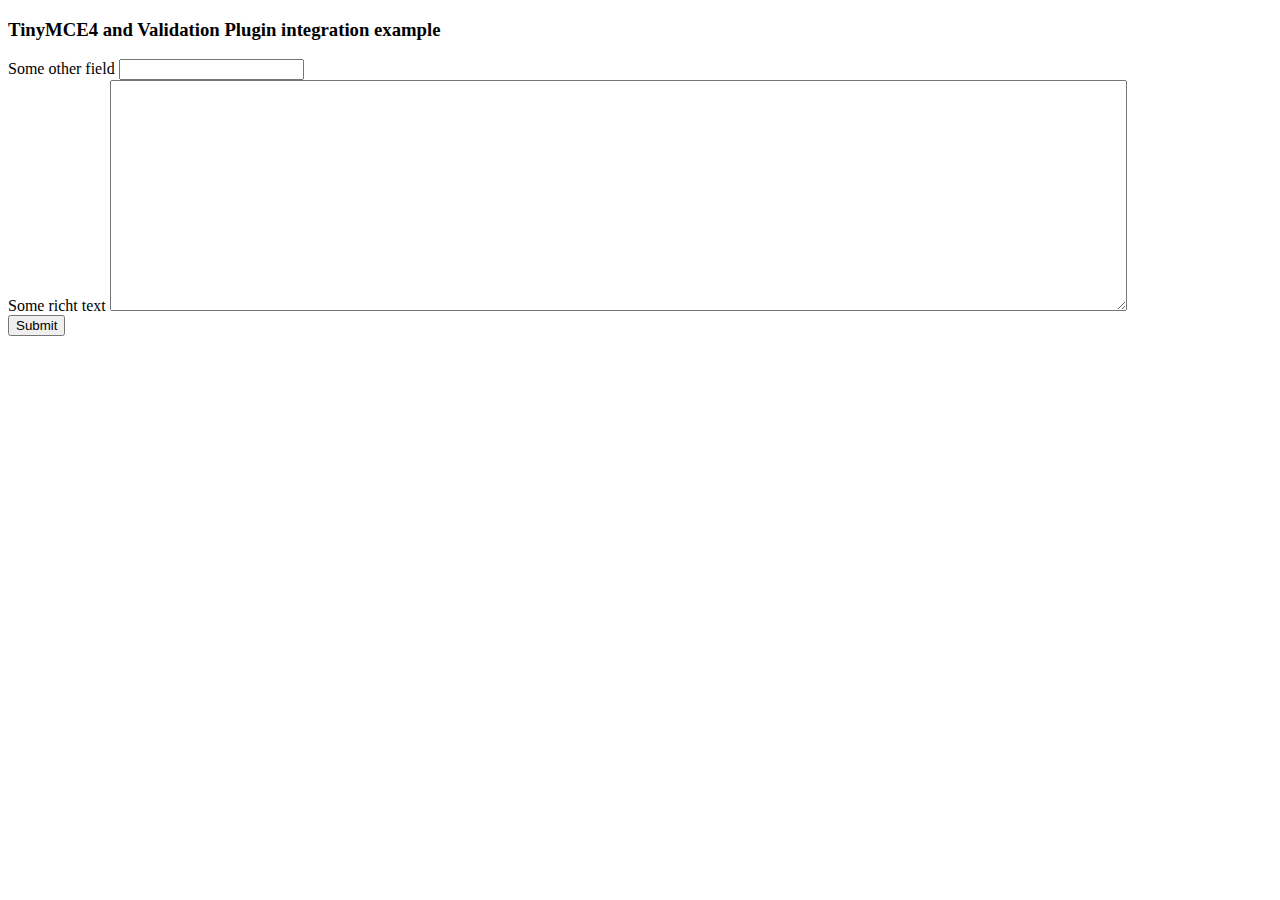
<file: juery-validation/demo/tinymce4/index.html>
<!doctype html>
<html lang="en">
<head>
	<meta charset="utf-8">
	<title>jQuery Validation plugin: integration with TinyMCE</title>
	<script src="../../lib/jquery.js"></script>
	<script src="../../dist/jquery.validate.js"></script>
	<script src="//tinymce.cachefly.net/4.1/tinymce.min.js"></script>
	<script>
	tinymce.init({
		mode: "textareas",

		setup: function(editor) {
			editor.on('change', function(e) {
				tinymce.triggerSave();
				$("#" + editor.id).valid();
			});
		}

	});
	$(function() {
		var validator = $("#myform").submit(function() {
			// update underlying textarea before submit validation
			tinyMCE.triggerSave();
		}).validate({
			ignore: "",
			rules: {
				title: "required",
				content: "required"
			},
			errorPlacement: function(label, element) {
				// position error label after generated textarea
				if (element.is("textarea")) {
					label.insertAfter(element.next());
				} else {
					label.insertAfter(element)
				}
			}
		});
		validator.focusInvalid = function() {
			// put focus on tinymce on submit validation
			if (this.settings.focusInvalid) {
				try {
					var toFocus = $(this.findLastActive() || this.errorList.length && this.errorList[0].element || []);
					if (toFocus.is("textarea")) {
						tinyMCE.get(toFocus.attr("id")).focus();
					} else {
						toFocus.filter(":visible").focus();
					}
				} catch (e) {
					// ignore IE throwing errors when focusing hidden elements
				}
			}
		}
	})
	</script>
	<!-- /TinyMCE -->
</head>
<body>
<form id="myform" action="">
	<h3>TinyMCE4 and Validation Plugin integration example</h3>
	<label>Some other field</label>
	<input name="title">
	<br>
	<label>Some richt text</label>
	<textarea id="content" name="content" rows="15" cols="80" style="width: 80%"></textarea>
	<br>
	<input type="submit" name="save" value="Submit">
</form>
</body>
</html>
</file>
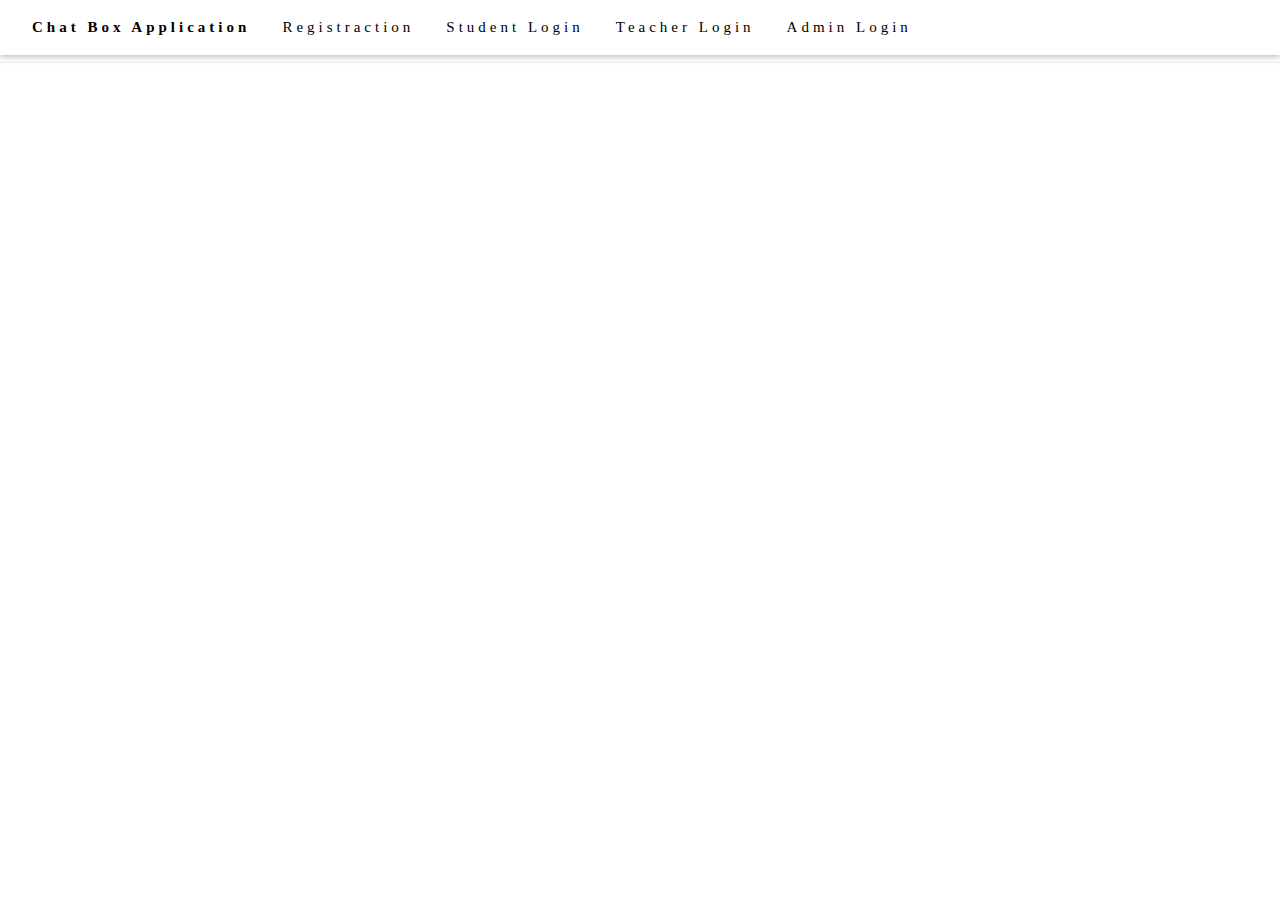
<file: indexHeader.html>
<!DOCTYPE html>
<html>
<head>
<title>Chat Box application</title>
<link rel="stylesheet" href="https://stackpath.bootstrapcdn.com/bootstrap/4.5.0/css/bootstrap.min.css" />
<script src="js/bootstrap.bundle.min.js"></script>
<script src="js/jquery.min.js"></script>
<script src="https://cdnjs.cloudflare.com/ajax/libs/jquery/3.4.0/jquery.min.js"></script>
<script src="juery-validation/dist/jquery.validate.min.js"></script>
<script src="juery-validation/dist/additional-methods.min.js"></script>
<script src="customcss.css"></script>
<meta charset="UTF-8">
<meta name="viewport" content="width=device-width, initial-scale=1">
<link rel="stylesheet" href="https://www.w3schools.com/w3css/4/w3.css">
<style>
body {font-family: "Times New Roman", Georgia, Serif;}
h1, h2, h3, h4, h5, h6 {
  font-family: "Playfair Display";
  letter-spacing: 5px;
}
</style>
</head>
<body>

<!-- Navbar (sit on top) -->
<div class="w3-top" az>
  <div class="w3-bar w3-white w3-padding w3-card" style="letter-spacing:4px;">
    <a href="index.html" class="w3-bar-item w3-button"><b>Chat Box Application</b> </a>
    <!-- Right-sided navbar links. Hide them on small screens -->
  
      <a href="registration.php" class="w3-bar-item w3-button">Registraction</a>
      <a href="studentlogin.php" class="w3-bar-item w3-button">Student Login</a>
      <a href="teacherlogin.php" class="w3-bar-item w3-button">Teacher Login</a>
       <a href="adminLogin.php" class="w3-bar-item w3-button">Admin Login</a>
    </div>
  </div>
</div>
<hr>
<hr>
<hr>
</file>
<file: juery-validation/demo/marketo/stylesheet.css>
:-moz-any-link :focus {
	outline: none;
}

:focus {
	-moz-outline-style: none;
	outline: none;
}

body {
	font-size: 80%;
	margin: 0;
	padding: 0;
	font-family: tahoma, geneva, sans-serif;
	background-color: #000000;
}

a {
	color: #0653AB;
	outline: 0px;
	text-decoration: none;
}

a:hover {
	outline: 0px;
	text-decoration: underline;
}

img {
	border: 0px;
}

/* s1.0 - Page Containers */
#letterbox {
	margin: 10px auto;
	width: 883px;
	background-color: #364158;
	border: 8px solid #D4D4D4;
	padding: 1px 1px 10px 1px;
}

#header-background {
	background: url(images/back_nav_blue.gif) repeat-x;
	margin: 0px auto;
	padding: 0px;
	height: 73px;
	width: 883px;
	border-top: 4px solid #CCEAFE;
	border-bottom: 4px solid #D4D4D4;
}

#page-container {
	width: 866px;
	margin: 0px auto;
	margin-top: 33px; /* pad from top menu to actions buts*/
	margin-bottom: -11px;
	padding-top: 8px;
	padding-bottom: 8px;
	background-color: #D4D4D4; /* light grey*/
	border-right: 1px solid #464646;
}

#page-content-inner {
	width: 849px;
	margin: 0px auto;
	border-top: 1px solid #9F9FA0;
	border-left: 1px solid #A2A09A;
	background-color: #F4F1E9;
	position: relative;
}

#page-content-inner #col-left {
	width: 210px;
	float: left;
	background-color: #F4F1E9;
}

#page-content-inner #col-main {
	width: 639px;
	background-color: #ffffff;
	position: absolute;
	right: 0px;
	top: 0px;
}

#footer-container {
	width: 866px;
	position: relative;
	left: 8px;
	padding: 2px 0px 10px 0px;
	background-color: #D4D4D4; /* light grey*/
}

/* s2.0 - Global navigation bar */
.nav-global-container {
	width: 880px;
	margin: 0px auto;
	position: relative;
}

* html .nav-global-container { /* ie6 fix*/
	margin-bottom: -6px;
}

.login {
	position: absolute;
	right: 20px;
	text-align: center;
}

.login a,.login a span {
	display: block;
	height: 18px;
	font-size: 11px;
	background: url(images/login-sprite.gif) right -5px no-repeat;
	text-decoration: none;
	font-weight: bold;
	padding: 5px 10px 5px 10px;
	position: relative;
}

.login a:hover {
	color: #000000;
	text-decoration: underline;
}

div.login a span {
	background-position: left -105px;
	width: 4px;
	position: absolute;
	top: 0px;
	left: 0px;
	padding: 5px 0px 5px 0px;;
}

div.login a:hover span {

}

.logo {
	float: left;
	margin: 0px 0px -5px 0px; /* neg marging for ie6 */
}

.logo img {
	border: 0px;
	margin-left: -1px;
}

.nav-global {
	float: left;
	width: 645px;
	margin: 40px 0px 0px 40px;
	background-color: transparent;
}

.nav-global ul {
	margin: 0px;
	padding: 0px;
	list-style: none;
}

.nav-global li {
	float: left;
	white-space: nowrap;
}

div.nav-global li a,div.nav-global li a span {
	background-image: url(images/tab-sprite.gif);
	background-position: right 100px;
	background-repeat: no-repeat;
	height: 32px;
	color: #666666;
	text-decoration: none;
	font: bold 16px 'trebuchet ms';
	margin-right: 15px;
	display: block;
	position: relative;
	padding: 7px 15px 0px 15px;
}

div.nav-global li a:hover {
	background-position: right 0px;
	color: #333333;
}

div.nav-global li a:hover span {
	background-position: left -100px;
	display: block !important;
}

div.nav-global li a span {
	background-position: left 150px;
	width: 4px;
	position: absolute;
	left: 0px;
	top: 0px;
	padding: 7px 0px 0px 0px;
}

body.safari div.nav-global li a span {
	display: none;
}

div.nav-global li a.on,div.nav-global li a.on:hover {
	background-position: right -55px;
	color: #FFFFFF;
}

div.nav-global li a.on span,div.nav-global li a.on:hover span {
	background-position: left -155px;
	display: block !important;
}

div.action-container {
	position: relative;
	top: -45px;
	cursor: pointer;
}

div.action-icon-container {
	position: absolute;
	top: -17px;
	left: -17px;
	z-index: 10;
	width: 100px;
	height: 100px;
	overflow: hidden;
}

div.action-icon {
	border: 0px;
	position: absolute;
	top: -0px;
	left: 0px;
}

div.action-button-container {
	height: 106px;
	width: 180px;
	overflow: hidden;
	position: absolute;
	top: 0px;
	left: 0px;
	z-index: 5;
}

img.action-icon {
	border: 0px;
	position: absolute;
	top: 0px;
	left: 0px;
	z-index: 0
}

div.action-text {
	z-index: 20;
	color: #FFFFFF;
	position: absolute;
	left: 40px;
	top: 12px;
	font: 14px tahoma, geneva;
	padding-top: 30px;
}

div.bigbuttons {
	top: -20px;
}

div.action-header {
	z-index: 21;
	position: absolute;
	left: 40px;
	top: 10px;
}

div.action-header b {
	font: bold 17px tahoma, geneva;
	display: block;
	margin-bottom: 10px;
	color: #0b2c89;
	position: absolute;
	top: 0px;
	left: 0px;
	width: 130px;
}

div.action-header b.shadow {
	top: 1px;
	left: 1px;
	color: #d5d5d5;
}

img.action-button {
	position: relative;
}

div.hover img.action-button {
	top: -131px;
}

div.on img.action-button {
	top: -261px;
}

/* s3.0 - top of content Action Buttons */
.action-buttons {
	width: 100%; /* ie6 requires */
}

.action-buttons ul {
	position: relative;
	padding: 0px;
}

.action-buttons li {
	position: relative; /* ie6 fix */
	float: left;
	list-style: none;
	text-align: center;
	line-height: 16px;
	margin: -61px 0px 0px 0px;
}

.action-home li {
	margin: -49px 0px 0px 0px;
}

.action-buttons  a {
	display: block;
	height: 110px;
	width: 175px;
	padding: 14px 0px 0px 25px;
	text-decoration: none;
	font-size: 12px;
	font-weight: bold;
	color: #ffffff;
}

.action-buttons li span {
	color: #053880;
	line-height: 47px;
	font-size: 17px;
}

div.action-bottom {
	margin: 15px 0px 10px 0px;
	float: left;
}

div.action-bottom a {
	height: 61px;
	width: 178px;
	border: 0px;
	background: url(images/action-bottom.gif) no-repeat 0px 0px;
	color: #0b2c89;
	float: left;
	position: relative;
	font: bold 17px tahoma, geneva;
	text-decoration: none;
	margin-right: 10px;
}

div.action-bottom a span {
	position: absolute;
	top: 15px;
	left: 40px;
}

div.action-bottom a span.shadow {
	top: 16px;
	left: 41px;
	color: #d4d4d4;
}

.line-grey {
	background: url(images/line-grey.gif) 0 0 repeat-x;
	height: 2px;
	margin: 8px 25px 20px 0;
}

/* s4.0 - Home Hero Area */
.hero-background {
	position: relative;
	width: 880px;
	background: url(images/back_home-hero.jpg) 10px 0px no-repeat;
	height: 211px;
	margin: -20px 0px 45px 0px;
}

.hero-text {
	float: right;
	width: 626px;
	margin-top: 26px;
}

.hero-text a { /* Sign Up Now Button */
	padding: 5px 32px 0px 0px;
	float: right;
}

.hero-text h1 {
	font-size: 2.3em;
	line-height: 1.2em;
	color: #333333;
	font-family: Trebuchet MS;
	margin: 12px 0px 10px 10px;
}

.hero-text h2 {
	margin: 0px;
	font-weight: normal;
	font-size: 1.35em;
	margin: 5px 0px 13px 10px
}

/* s4.1 - Home Left Header tab */
.col-left-header-tab {
	position: relative; /* ie6 fix */
	background: url(images/tab_green.gif) 0 0 no-repeat;
	height: 30px;
	width: 166px;
	text-align: center;
	color: #ffffff;
	font: 20px 'trebuchet ms';
	padding-top: 2px;
	margin-top: -41px;
	margin-left: 20px;
	line-height: 29px;
	margin-bottom: 8px;
	display: block;
}

.col-left-header-tab a {
	color: #FFFFFF;
}

.callout-green {
	background: url(images/back_green-fade.gif) 0 0 repeat-x;
	font-size: 1.2em;
	padding: 10px 15px 20px 13px;
	color: #303B52;
	line-height: 1.4em;
}

/* s4.2 - Home Left Quote */
.callout-tan {
	color: #666666;
}

.callout-tan h1 {
	background: #F4F1E9 url(images/back_tan-fade.gif) 0 0 repeat-y;
	font-size: 1.1em;
	text-align: center;
	margin: 0px;
	padding: 11px 5px 11px 2px;
	color: #333333;
}

.callout-tan p {
	margin: 0px;
	margin-top: 5px;
	line-height: 1.4em;
	padding: 5px 10px 7px 13px;
}

.callout-tan p img {
	float: left;
	margin: 5px 10px 5px 0px;
}

.callout-tan div {
	text-align: left;
	padding: 5px 10px 7px 0px;
	font-weight: bold;
}

/* s4.3 - purple home boxes */
.box-purple {
	background: #C6C8E3 url(images/back_home-icons.png) 0px 0px repeat-x;
	border-left: 1px solid #ffffff;
	color: #333333;
	width: 581px;
	padding: 10px 15px 20px 15px;
}

div.box-purple a {

}

.box-purple h1 {
	font-size: 1.5em;
	margin: 10px 0px -15px 0px;
}

.box-purple li {
	margin: 0px 0px 0px -23px;
	line-height: 1.6em;
	font-size: 1em;
}

.box-purple  div {
	padding: 0px 0px 0px 110px;
}

.icon-text01 {
	background-image: url(images/icon_search-engine-market.png);
	background-repeat: no-repeat;
}

* html .icon-text01 {
	width: 460px; /* must have a width or heigh tag for ie6*/
	background-image: none;
	filter: progid : DXImageTransform . Microsoft .
		AlphaImageLoader(src = "images/icon_search-engine-market.png",
		sizingMethod = "crop");
}

.icon-text02 {
	background: url(images/icon_landing-pages.png) 0 0 no-repeat;
}

* html .icon-text02 {
	width: 460px; /* must have a width or heigh tag for ie6*/
	background-image: none;
	filter: progid : DXImageTransform . Microsoft .
		AlphaImageLoader(src = "images/icon_landing-pages.png", sizingMethod =
		"crop");
}

.icon-text03 {
	background: url(images/icon_salesforce.png) 0 0 no-repeat;
}

* html .icon-text03 {
	width: 460px; /* must have a width or heigh tag for ie6*/
	background-image: none;
	filter: progid : DXImageTransform . Microsoft .
		AlphaImageLoader(src = "images/icon_salesforce.png", sizingMethod =
		"crop");
}

/* s4.4 - news home boxes */
.callout-news {
	color: #555555;
	float: left;
	width: 49%;
	margin: 10px 1px 0px 0px;
	padding-bottom: 20px;
	text-align: left;
}

.line-news-r {
	border-right: 1px solid #D4D4D4;
}

.callout-news h1 {
	background-color: #EEEEEE;
	font-size: 1.2em;
	margin: 0px;
	padding: 11px 5px 11px 15px;
	color: #333333;
}

.callout-news p {
	margin: 10px 0px 0px 10px;
	padding: 0px 10px 7px 20px;
	background: url(images/news.gif) no-repeat left 1px;
}

.callout-news p a {

}

.callout-news ul {
	list-style-type: none;
	padding: 0;
	margin: 10px 0 0 10px;
}

.callout-news li {
	background: url(images/icon_news.gif) no-repeat left 2px;
	padding: 0px 5px 5px 20px;
}

.callout-news li a {
	display: block;
	margin-bottom: 5px;
}

.callout-news div {
	text-align: right;
}

#scrollup {
	position: relative;
	overflow: hidden;
	height: 440px;
	width: 200px
}

.headline {
	position: absolute;
	top: 600px;
	left: 5px;
	height: 585px;
	width: 190px;
	font: normal 12px tahoma, geneva !important;
}

div.more {
	margin: 5px 0px 0px 0px;
	padding: 0px 10px 0px 0px;
	letter-spacing: inherit;
}

div.more a {
	background: transparent url(images/arrow_r-blue.gif) no-repeat right 2px
		;
	font-weight: bold;
	padding: 0px 20px 0px 0px;
	font-weight: bold;
	text-decoration: none;
}

div.more a:hover {
	text-decoration: underline;
}

/* sX.0 - Left Nav */
.nav-left-back {
	background: url(images/back_nav_side.gif) 0 0 repeat-x;
}

div.empty {
	background: #F1F0E5 url(images/back_green-fade.gif) 0 0 repeat-x;
}

div.empty div.callout-green {

}

.nav-left {
	padding-top: 12px;
	/*background: url(images/logo_marketo_square.gif) 0 0 no-repeat;*/
	width: 210px;
}

.nav-left ul {
	margin: 0px;
	padding: 0px;
	list-style: none;
}

.nav-left li a {
	display: block;
	height: 24px;
	text-decoration: none;
	font-size: 12px;
	font-weight: bold;
	color: #ffffff;
	border-top: 1px solid #B3D38D;
	border-bottom: 1px solid #7CA84E;
	border-left: 1px solid #97B973;
	padding: 6px 0px 0px 20px;
}

.nav-left a:hover,.nav-left a.active:hover,#nav-left-sub a:hover {
	color: #4C6F28;
	background-color: #F4F1E9;
}

.nav-left a.open {
	background-image: url(images/arrow_d-green.gif);
	background-repeat: no-repeat;
	background-position: 6px 11px;
}

.nav-left-header-tab {
	position: relative; /* ie6 fix */
	background: url(images/tab_green.gif) 0 0 no-repeat;
	height: 32px;
	width: 166px;
	text-align: center;
	color: #ffffff;
	margin: -41px 0px 0px 22px;
	line-height: 22px;
	margin-bottom: 8px;
	display: block;
}

div.empty div.nav-left-header-tab {
	background: url(images/tab_green2.gif) 0 0 no-repeat;
}

.nav-left a.active {
	/* background: url(images/arrow_d-green.gif) 5px 10px no-repeat; */
	display: block;
	height: 24px;
	text-decoration: none;
	font-size: 12px;
	font-weight: bold;
	background-color: #F4F1E9;
	color: #4C6F28;
	border-top: 1px solid #D1E5BB;
	border-bottom: 1px solid #B0CB95;
	border-left: 1px solid #DADADA;
	padding: 6px 0px 0px 20px;
}

#nav-left-sub a {
	display: block;
	height: 24px;
	text-decoration: none;
	font-size: 12px;
	font-weight: bold;
	background-color: #D6E8C4;
	color: #4C6F28;
	border-top: 1px solid #D6E8C4;
	border-bottom: 1px solid #B0CB95;
	border-left: 1px solid #97B973;
	border-right: 1px solid #8DBE5A;
	padding: 6px 0px 0px 30px;
}

* html #nav-left-sub { /* ie6 fix */
	margin-top: -1px;
}

*+html #nav-left-sub { /* ie7 fix */
	margin-top: -1px;
}

#nav-left-sub a.active-page {
	display: block;
	height: 24px;
	text-decoration: none;
	font-size: 12px;
	font-weight: bold;
	background-color: #ffffff;
	color: #666666;
	border-top: 0px solid #7CA84E;
	border-bottom: 1px solid #B0CB95;
	border-left: 1px solid #97B973;
	border-right: 0px solid #8DBE5A;
	padding: 6px 0px 0px 30px;
	cursor: default; /* turns off hand icon for link */
}

/* sX.0 -  Main Content */
.main-content {
	color: #666666;
	position: absolute;
	right: 20px;
	padding-top: 20px;
	width: 585px;
	padding-bottom: 20px;
}

div.main-content div.main-content {

}

.main-content h1 {
	color: #5890D1;
	font-size: 1.9em;
	font-family: Trebuchet MS;
	border-bottom: 1px solid #cccccc;
	margin: 0px 10px 0px 0px;
}

.main-content h2 {
	color: #666666;
	font-size: 1.3em;
	font-weight: normal;
	margin: 10px 10px 5px 0px;
}

.main-content p {
	margin: 10px 10px 10px 0px;
	line-height: 1.55em;
}

/* sX.1 -  Main Content Sub Styles */
.sub-grey {
	border-top: 1px solid #D4D4D4;
	border-bottom: 1px solid #D4D4D4;
	background-color: #F4F4F4;
	margin: 10px 10px 0px 0px;
	padding: 0px 10px 20px 15px;
}

.sub-white {
	margin: 10px 10px 0px 0px;
	padding: 0px 10px 20px 15px;
}

img.screen-grab-r {
	margin-right: -8px;
	text-align: right;
	padding: 0px 0px 0px 10px;
}

div.main-content a.screenshot {
	float: right;
	padding: 10px 10px 0px 0px
}

.content-foot {
	border-top: 1px solid #D4D4D4;
	font-size: .9em;
	line-height: 1.45em;
	margin: 10px 20px 0px 0px;
	padding: 10px 10px 30px 0px;
}

div.main-content ul {
	position: relative;
	left: -25px;
}

div.main-content li {
	margin-bottom: 5px;
	list-style-type: disc
}

div.main-content li a {
	color: #6A6CB0;
}

/* sX.0 - Footer */
div.footer {
	color: #666666;
	font-size: .85em;
	font-weight: normal;
	height: 18px;
	margin: 0px auto;
	font-family: Tahoma, Geneva, sans-serif;
	margin-top: 10px;
}

.footer ul {
	list-style-type: none;
}

.footer li {
	float: left;
	border-right: 1px solid #666666;
	padding: 0px 7px 0px 7px;
	margin-top: 3px;
}

.footer a {
	color: #666666;
	text-decoration: none;
}

.footer a:hover {
	color: #0653AB;
	text-decoration: none;
}

.footer li.line-off {
	border-right: 0px solid #ffffff;
}

div.footer strong {
	font-weight: normal;
}

/* sX.0 - General Colors */
.line-grey,.line-grey-tier {
	border-top: 1px solid #A3A3A2;
}

.line-grey-tier {
	padding-bottom: 25px;
}

.bottom {
	height: 10px;
}

div.p10bottom {
	padding-bottom: 10px;
}

.clear {
	clear: both;
}

table.grid {
	background: #EEEEEE;
}

table.grid th {
	background-color: #F4F4F4;
}

table.grid td {
	background-color: #FFFFFF;
}

div.buttonSubmit {
	position: relative;
}

div.buttonSubmit input,div.buttonSubmit span {
	height: 36px;
	position: relative;
	background-image: url(images/button-submit.gif);
	background-repeat: no-repeat;
	background-position: right 0px;
	float: left;
	color: #FFFFFF;
	font-weight: bold;
	padding: 0px 15px 2px 15px;
	margin: 20px 0px 20px 0px;
	border: 0px;
	cursor: pointer;
	z-index: 5;
}

div.buttonSubmit input {
	width: auto;
}

div.buttonSubmit span {
	width: 4px;
	position: absolute;
	left: 0px;
	top: 0px;
	background-position: left -36px;
	padding: 0px 0px 0px 0px;
	z-index: 10;
}

body.safari div.buttonSubmit span {
	display: none
}

div.buttonSubmitHover input {
	background-position: right -72px;
}

div.buttonSubmitHover span {
	background-position: left -108px;
}

a.demoLink {
	padding: 1px 10px 0px 17px;
	height: 24px;
	background: url(images/bullet_triangle_blue.gif) no-repeat 0px 4px;
	display: block;
	float: left;
}

div.callout-tan a {
	background: none;
	color: #0653AB;
	margin: auto;
	display: block;
}

div.callout-tan a:hover {
	background: none;
	color: #0653AB;
}

label.error {
	display: block;
	color: red;
	font-style: italic;
	font-weight: normal;
}

input.error {
	border: 2px solid red;
}

p.demoBlock {
	border-bottom: 1px solid #DDDDDD;
	padding-bottom: 10px;
}

div.left-nav-callout {
	height: 200px;
	width: 190px;
	top: 55px;
	left: 5px;
	position: relative;
	padding-left: 9px;
	padding-top: 13px;
}

div.left-nav-callout img.png {
	position: absolute;
	z-index: 0;
	top: 0px;
	left: 0px;
}

div.left-nav-callout h6 {
	font: bold 14px tahoma, geneva;
	color: #333333;
	height: 36px;
	padding-left: 5px;
	margin: 0px;
	position: relative;
	z-index: 10;
}

div.left-nav-callout a {
	background: url(images/monitor24.gif) no-repeat 0px center;
	padding: 5px 0px 5px 30px;
	display: block;
	font: bold 12px tahoma, geneva;
	color: #336699;
	margin-bottom: 5px;
	position: relative;
	z-index: 10;
	width: 140px;
}

form table td {
	padding: 5px;
}

form table input {
	width: 200px;
	padding: 3px;
	margin: 0px;
}

textarea {
	width: 400px
}

td.label {
	width: 150px;
}

tr.required td.label {
	font-weight: bold;
	background: url(/images/forms/backRequiredGray.gif) no-repeat right
		center;
}

div.subTableDiv {
	width: 500px;
}

div.subTableDiv td.label {
	width: 135px;
}

ul#homeBlog li div.description {
	display: none;
}

td.field input.error, td.field select.error, tr.errorRow td.field input,tr.errorRow td.field select {
	border: 2px solid red;
	background-color: #FFFFD5;
	margin: 0px;
	color: red;
}

tr td.field div.formError {
	display: none;
	color: #FF0000;
}

tr.errorRow td.field div.formError {
	display: block;
	font-weight: normal;
}

div.error {
	color: red;
}

div.error a {
	color: #336699;
	font-size: 12px;
	text-decoration: underline
}

div.tooltip {
	position: absolute;
	left: 30px;
	bottom: 0px;
	display: none; /* in case javascript is disabled */
	width: 170px;
	background-color: #F4F1E9;
	z-index: 100;
	padding: 10px;
	border: 1px solid #CCCCCC;
}

div.offerbox {
	width: 125px;
	float: left;
	position: relative;
}

div.offerbox h3 {
	font: bold 17px tahoma, geneva;
	color: #333333;
	height: 55px;
	margin: 0px auto;
	text-align: center;
}

div.offerbox h4 {
	height: 100px;
	font: normal 13px tahoma, geneva;
	margin: 0px;
}

div.offerbox h5 {
	font: bold 14px tahoma, geneva;
	margin: 0px;
	height: 55px;
}

div.offerbox h5 small {
	float: left;
	font-weight: normal;
	font-size: 10px;
}

div.offerbox div.learnmore {
	padding-left: 25px;
}

div#marketoEditions {
	background: url(images/buynowBack.gif) no-repeat;
	width: 584px;
	height: 376px;
	float: left;
	position: relative;
	margin-bottom: 10px;
}

div.offerHeader {
	background: #0D8BBD;
	position: absolute;
	top: 20px;
	width: 266px;
	height: 34px;
	border: 1px solid #e1e4e2;
}

div.offerHeader span {
	font: 20px 'trebuchet ms';
	color: #FFFFFF;
	position: absolute;
	left: 0px;
	top: 0px;
}

div.offerHeader span.shadow {
	font: 20px 'trebuchet ms';
	color: #333333;
	position: absolute;
}

div.offerbox div.buttonSubmit {
	margin: 5px 0px 0px 10px;
}

div.footerAddress {
	position: absolute;
	bottom: 30px;
	left: 20px;
	color: #666666;
	font-size: 11px;
	display: none;
}
</file>
<file: juery-validation/demo/milk/milk.css>
/* GENERAL ELEMENTS */

* { margin: 0; padding: 0; }

body, input, select, textarea { font-family: verdana, arial, helvetica, sans-serif; font-size: 11px; }
body { color: #333;  background-color: #fff; text-align: center; }

a:link { color:#0060BF; text-decoration: underline; }
a:visited { color:#0060BF; text-decoration: underline; }
a:active { color:#0060BF; text-decoration: underline; }
a:hover { color:#000000; text-decoration: underline; }
	
h1, h2, h3, h4, h5, h6 { font-family: "Lucida Grande", "Lucida Sans Unicode", geneva, verdana, arial, helvetica, sans-serif; font-weight: bold; color: #666; }
h1 { font-size: 1.8em; margin: 0em 0em 0.6em 0em; color: #EC5800; }
h2 { font-size: 1.5em; margin: 1.2em 0em 0.4em 0em; }
h3 { font-size: 1.4em; margin: 1.2em 0em 0.4em 0em; color: #EC5800; }
h4 { font-size: 1.2em; margin: 1.2em 0em 0.4em 0em; }
h5 { font-size: 1.0em; margin: 1.2em 0em 0.4em 0em; }
h6 { font-size: 0.8em; margin: 1.2em 0em 0.4em 0em; }

img { border: 0px; }

p { font-size: 1.0em; line-height: 1.3em; margin: 1.2em 0em 1.2em 0em; }
li > p { margin-top: 0.2em; }
pre { font-family: monospace; font-size: 1.0em; }
strong, b { font-weight: bold; }

/* PAGE ELEMENTS */

/* Content */

#content { margin: 0em auto; width: 765px; padding: 10px 0 10px 0; text-align: left; /* Win IE5 */ }
.content { margin-left: 4.5em; margin-right: 4.5em; }
.content ol, .content ul, .content li { font-size: 1.0em; line-height: 1.3em; margin: 0.2em 0 0.1em 1.5em; }
.content ol.terms li { margin-bottom: 1em; }

/* Header */

#header { padding-bottom: 10em; }
#headerlogo { float: left; }
#headerlogo img { width: 188px; height: 83px;  }
#headernav { float: right; }

label { font-weight: bold; }
#reminders label { font-weight: normal; }

table.tabbedtable { padding-left: 3em; }
table.tabbedtable td { padding-bottom: 5px; }
table.tabbedtable label { text-align: right; padding-right: 9px; }
.hiddenlabel { visibility: hidden; }
.largelink { border: 1px solid #cacaca; padding: 10px; background-color: #E8EEF7; font-size: 1.2em; font-weight: bold; }
.largelinkwrap { padding-top: 10px; padding-bottom: 10px; }



#signuptab {
  float:left;
  width:100%;
  background:#fff url("bg.gif") repeat-x bottom;
  font-size: 1.0em;
  line-height: normal;
}
#signuptab ul {
  margin:0;
  padding: 0px 10px 0px 10px;
  list-style:none;
}
#signuptab li {
  float:left;
  background:url("left_white.png") no-repeat left top;
  margin:0;
  padding:0 3px 0 9px;
  border-bottom:1px solid #CACACA;
}
#signuptab a {
  float:left;
  display:block;
  width:.1em;
  background:url("right_white.png") no-repeat right top;
  padding:2px 15px 0px 6px;
  text-decoration:none;
  font-weight:bold;
  color:#fff;
  white-space: nowrap;
}
#signuptab > ul a {width:auto;}
/* Commented Backslash Hack hides rule from IE5-Mac \*/
#signuptab a {float:none;}
/* End IE5-Mac hack */
#signuptab a:hover {
  color:#333;
}
#signuptab #signupcurrent {
  background-position:0 -150px;
  border-width:0;
}
#signuptab #signupcurrent a {
  background-position:100% -150px;
  padding-bottom:1px;
  color:#000;
}
#signuptab li:hover, #signuptab li:hover a {
  background-position:0% -150px;
  color:#000;
}
#signuptab li:hover a {
  background-position:100% -150px;
}

/* Signup box */

#signupbox {
  width: 100%;
  text-align: center;
  margin: 0em auto;
}

#signupwrap {
  border: 1px solid #CACACA;
  border-top: 0;
  text-align: left;
  padding: 35px 10px 20px 30px;
  clear: both;
}

/* Unsupported browsers */

.orange_rbcontent { padding: 0.4em; }
.orange_rbroundbox { width: 100%; }

#unsupported {
  font-weight: bold;
  text-align: left;
}

/*#content {
  padding-top: 15px;
}*/

/* Signup form */

#signupform table {
  border-spacing: 0px;
  border-collapse: collapse;
  empty-cells: show;
}

#signupform .label {
  padding-top: 2px;
  padding-right: 8px;
  vertical-align: top;
  text-align: right;
  width: 125px;
  white-space: nowrap;
}

#signupform .field {
  padding-bottom: 10px;
  white-space: nowrap;
}

#signupform .status {
  padding-top: 2px;
  padding-left: 8px;
  vertical-align: top;
  width: 246px;
  white-space: nowrap;
}

#signupform .textfield {
  width: 150px;
}

#signupform label.error {
  background:url("../images/unchecked.gif") no-repeat 0px 0px;
  padding-left: 16px;
  padding-bottom: 2px;
  font-weight: bold;
  color: #EA5200;
}

#signupform label.checked {
  background:url("../images/checked.gif") no-repeat 0px 0px;
}

#signupform .success_msg {
  font-weight: bold;
  color: #0060BF;
  margin-left: 19px;
}

#signupform #dateformatStatus, #signupform #termsStatus {
  margin-left: 6px;
}

#signupform #dateformat_eu {
 vertical-align: middle;
}

#signupform #ldateformat_eu {
  font-weight: normal;
  vertical-align: middle;
}

#signupform #dateformat_am {
  vertical-align: middle;
}

#signupform #ldateformat_am {
  font-weight: normal;
  vertical-align: middle;
}

#signupform #termswrap {
  float: left;
}

#signupform #terms {
  vertical-align: middle;
  float: left;
  display: block;
  margin-right: 5px;
}

#signupform #lterms {
  font-weight: normal;
  vertical-align: middle;
  float: left;
  display: block;
  width: 350px;
  white-space: normal;
}

#signupform #lsignupsubmit {
  visibility: hidden;
}
</file>
<file: juery-validation/demo/css/screen.css>
/**********************************

Use: Main Screen Import

***********************************/

@import "reset.css";
@import "core.css";

@import "cmxformTemplate.css";
@import "cmxform.css";
</file>
